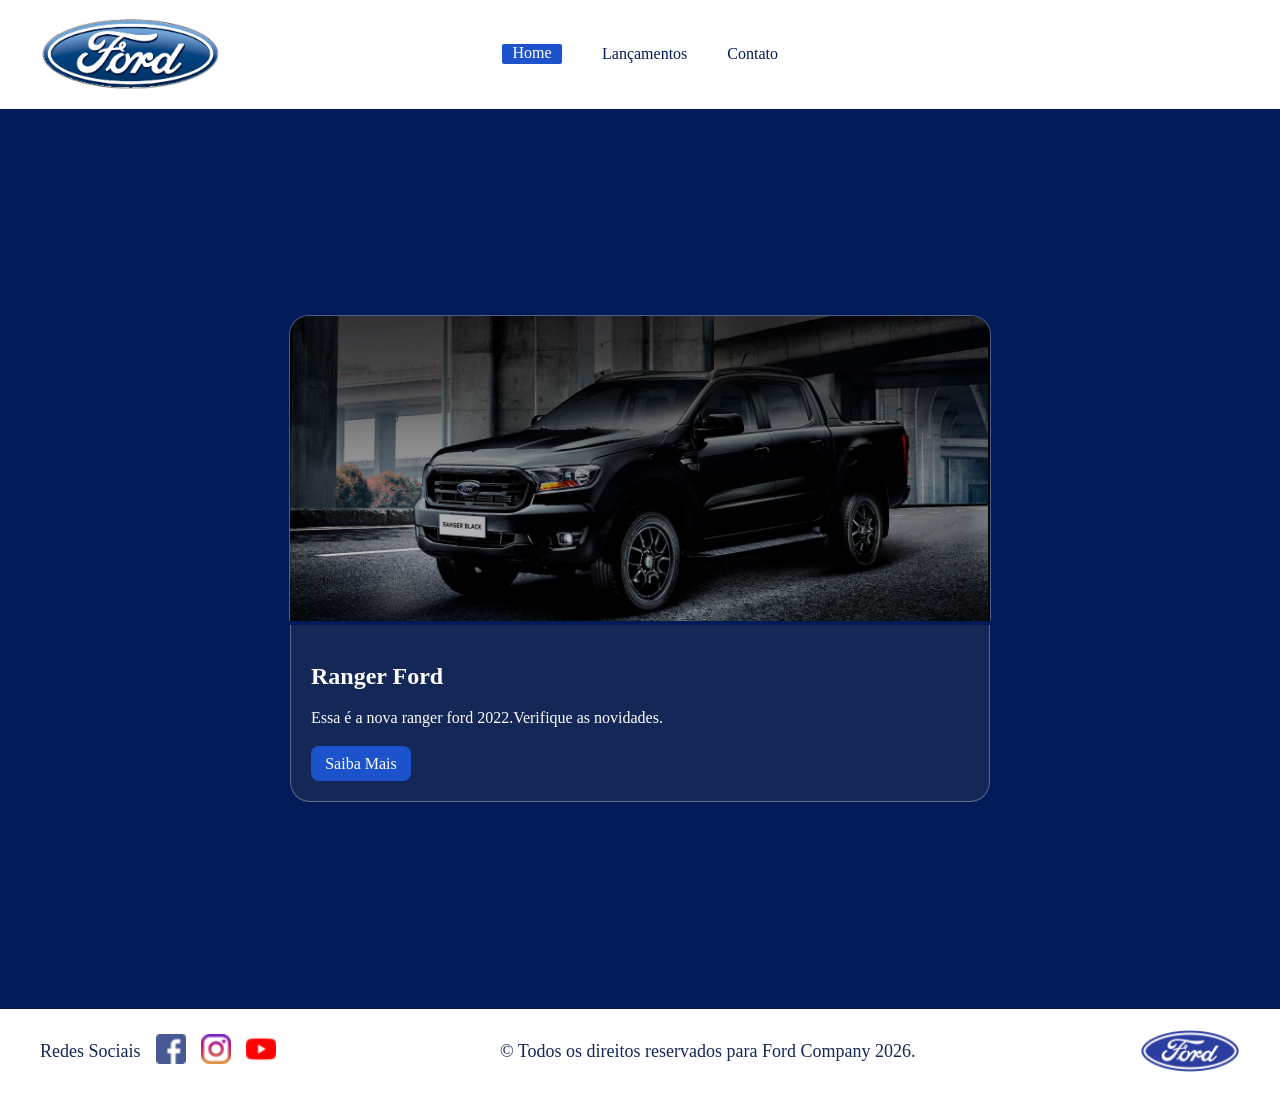
<file: index.html>
<!DOCTYPE html>
<html lang="pt-br">

<head>
    <meta charset="UTF-8">
    <meta name="viewport" content="width=device-width, initial-scale=1.0">
    <link rel="icon" href="./css/reset.css">
    <link rel="icon" href="./css/colors.css">
    <link rel="stylesheet" href="./css/style.css">
    <link rel="stylesheet" href="./css/home.css">
    <title>Home</title>
</head>

<body>
    <header>
        <div class="nav-bar">
            <div class="nav-img">
                <img src="assets/logo-ford-256.png" alt="Logo Da Ford No Cabeçalho">
            </div>
            <nav>
                <ul class="nav-item">
                    <li class="nav-index"><a href="index.html">Home</a></li>
                    <li><a href="pages/lancamento.html">Lançamentos</a></li>
                    <li><a href="pages/contato.html">Contato</a></li>
                </ul>
            </nav>
        </div>
    </header>
    <main>
        <section class="card-Ranger">
            <a href="./pages/lancamento.html">
            <img src="assets/imagem_1.jpg" alt="Imagem do carro Ford Ranger" class="imgRanger">
            </a>
            <div class="card-Ranger-texto">
                <br>
                <label>Ranger Ford</label>
                <p>Essa é a nova ranger ford 2022.Verifique as novidades.</p>
                <button class="btn">Saiba Mais</button>
            </div>
        </section>
    </main>
    <footer class="footer">
        <div class="footer-redes">
            <p>Redes Sociais</p>
            <a href="https://www.facebook.com/FordBrasil/?locale=pt_BR">
                <img src="./assets/facebook.png" alt="Facebook">
            </a>
            <a href="https://www.instagram.com/fordbrasil/">
                <img src="./assets/instagram.png" alt="Instagram">
            </a>
            <a href="https://www.youtube.com/fordbrasil">
                <img src="./assets/youtube.png" alt="YouTube">
            </a>
        </div>
         <p>&copy; Todos os direitos reservados para Ford Company 2026.</p>
        <img class="logo-footer" src="./assets/ford-96.png" alt="Logo da Ford">
    </footer>
</body>

</html>
</file>
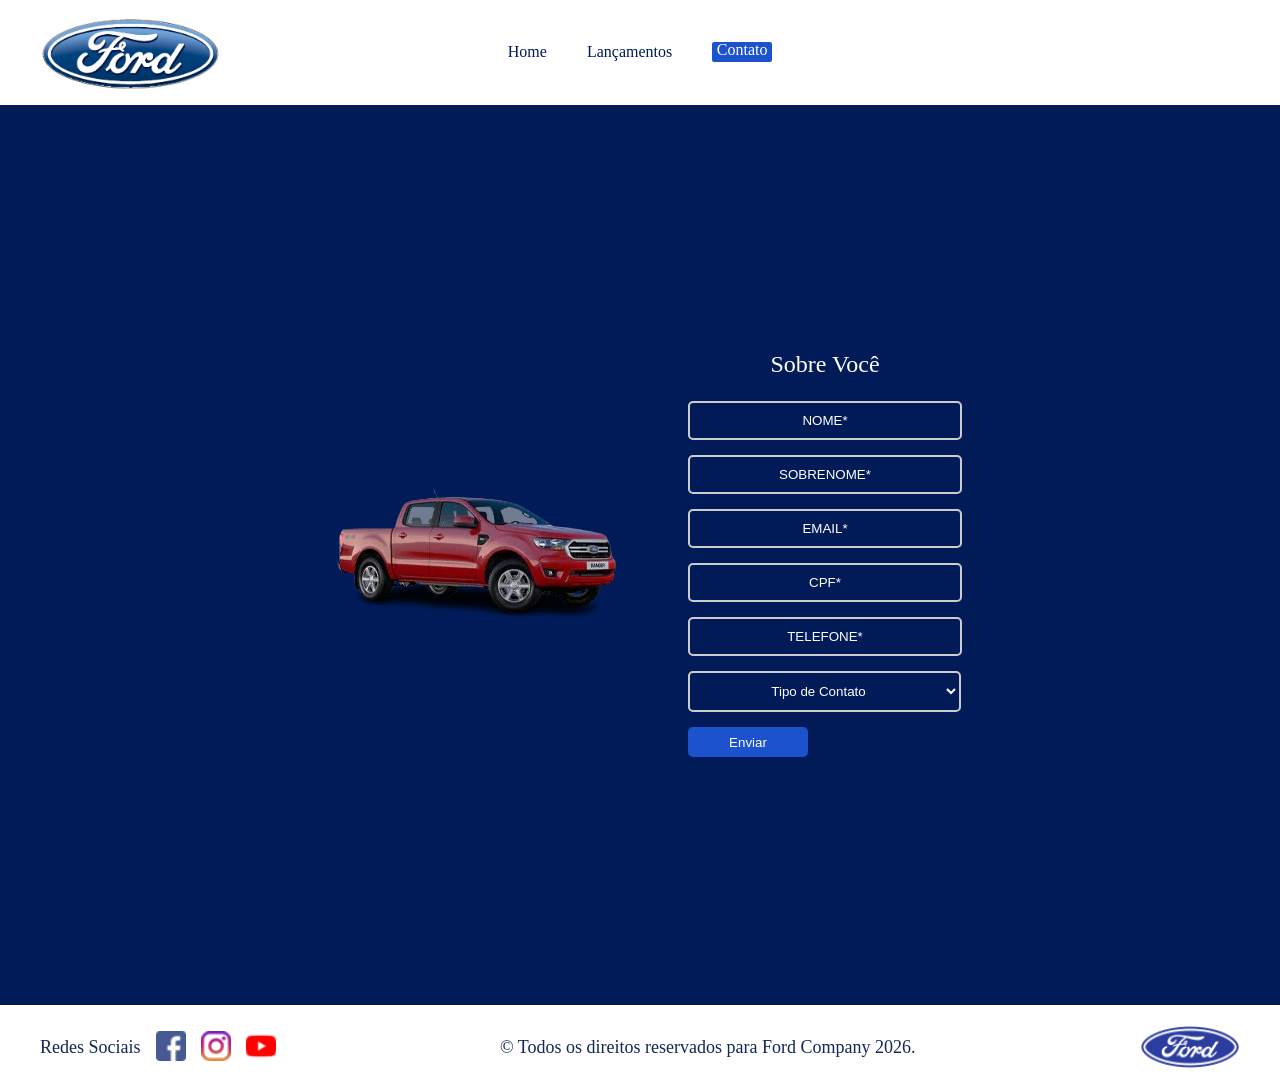
<file: pages/contato.html>
<!DOCTYPE html>
<html lang="pt-br">

<head>
    <meta charset="UTF-8">
    <meta name="viewport" content="width=device-width, initial-scale=1.0">
    <link rel="stylesheet" href="../css/reset.css">
    <link rel="stylesheet" href="../css/colors.css">
    <link rel="stylesheet" href="../css/style.css">
    <link rel="stylesheet" href="../css/contato.css">
    <title>Contato</title>
</head>

<body>
    <header class="nav-bar">
        <img src="../assets/logo-ford-256.png" alt="Logo Da Ford">
        <nav>
            <ul class="nav-item">
                <li class="nav-content"><a href="../index.html">Home</a></li>
                <li class="nav-content"><a href="lancamento.html">Lançamentos</a></li>
                <li class="nav-contato"><a href="contato.html">Contato</a></li>
            </ul>
        </nav>
    </header>
    <main>
        <form class="form">
            <div class="form-content">
                <img src="../assets/xls_2.2_diesel-removebg-preview.png" alt="Imagem do carro">
            <div class="campos">
                    <label class="lblForm">Sobre Você</label>

                    <input type="text" class="inputForm" placeholder="NOME*">
                    <input type="text" class="inputForm" placeholder="SOBRENOME*">
                    <input type="email" class="inputForm" placeholder="EMAIL*">
                    <input type="text" class="inputForm" placeholder="CPF*">
                    <input type="tel" class="inputForm" placeholder="TELEFONE*">

                    <select>
                        <option class="select-main">Tipo de Contato</option>
                        <option class="select-main">Elogio</option>
                        <option class="select-main">Reclamação</option>
                        <option class="select-main">Solicitação</option>
                    </select>

                    <button class="btnForm">Enviar</button>
                </div>

            </div>
        </form>
    </main>
    <footer class="footer">
        <div class="footer-redes">
            <p>Redes Sociais</p>
            <a href="https://www.facebook.com/FordBrasil/?locale=pt_BR">
                <img src="../assets/facebook.png" alt="Facebook">
            </a>
            <a href="https://www.instagram.com/fordbrasil/">
                <img src="../assets/instagram.png" alt="Instagram">
            </a>
            <a href="https://www.youtube.com/fordbrasil">
                <img src="../assets/youtube.png" alt="YouTube">
            </a>
        </div>
        <p>&copy; Todos os direitos reservados para Ford Company 2026.</p>
        <img class="logo-footer" src="../assets/ford-96.png" alt="Logo da Ford">
    </footer>
</body>

</html>
</file>
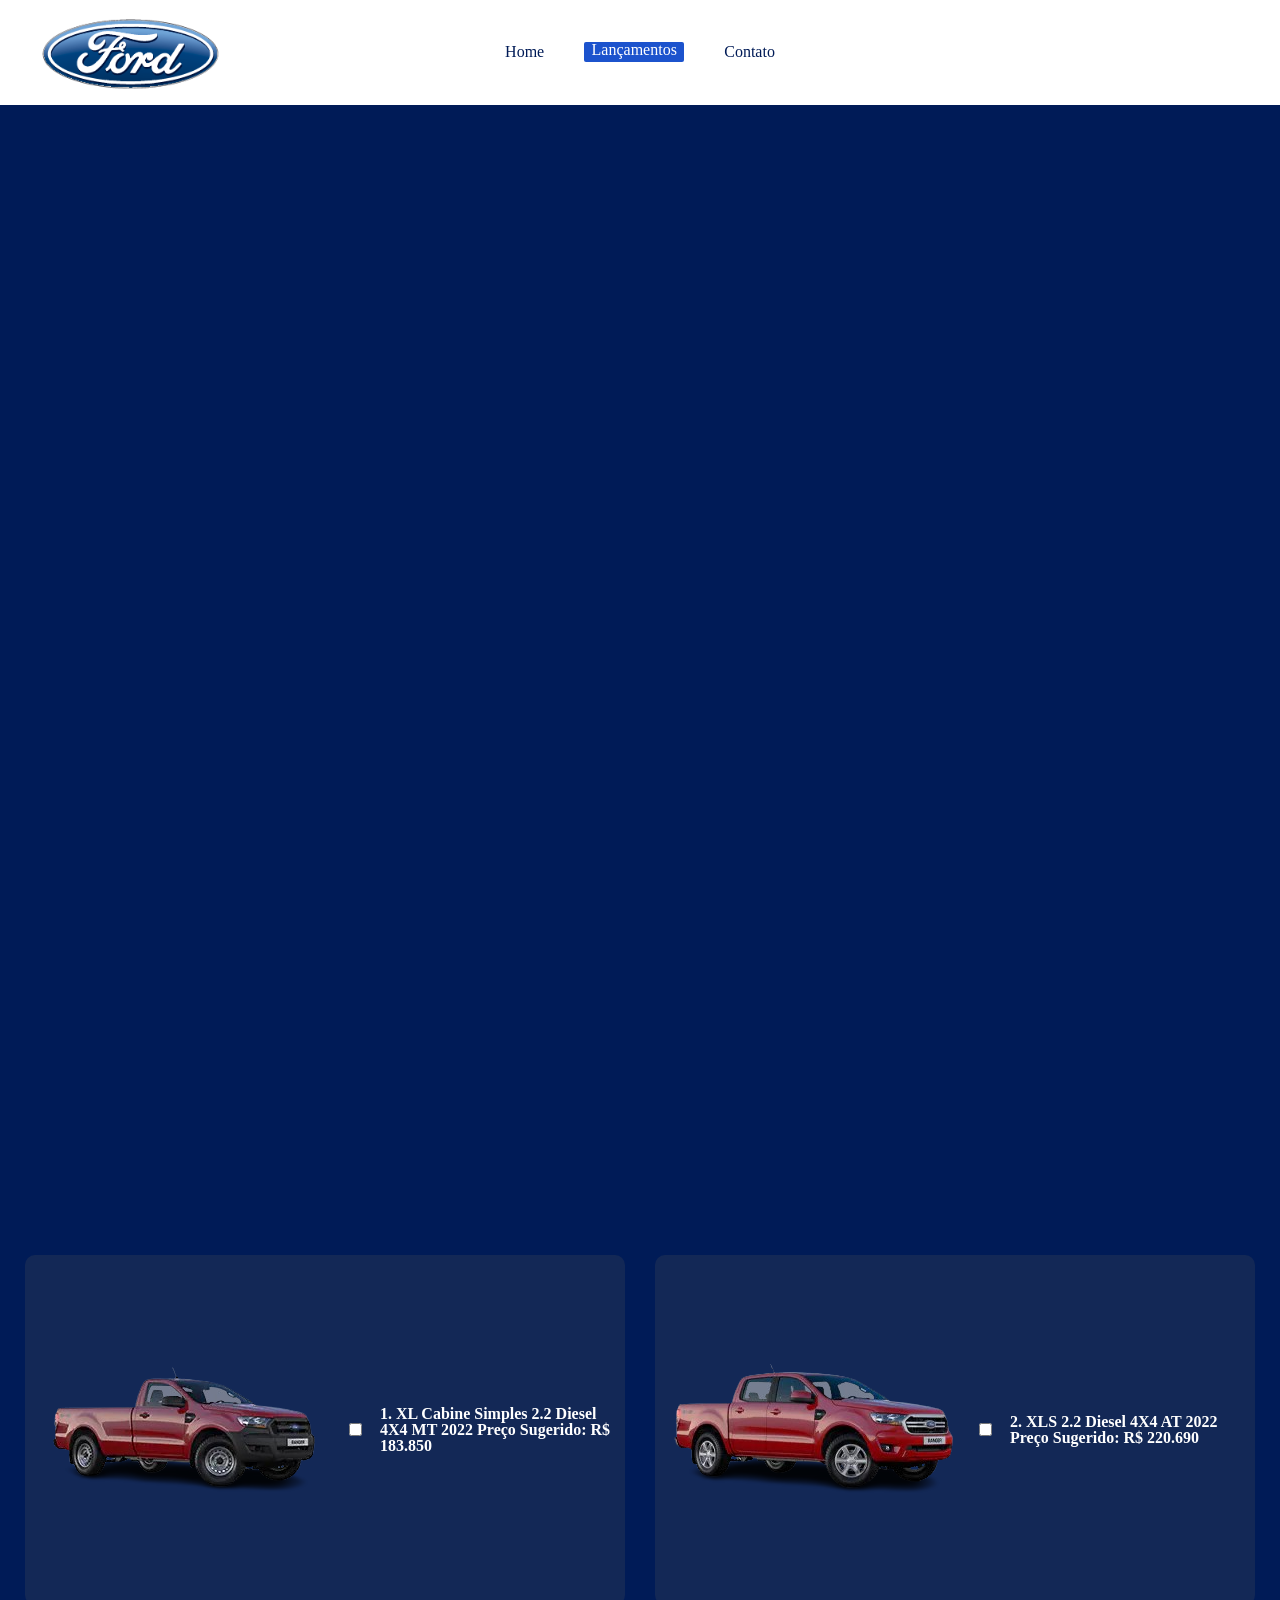
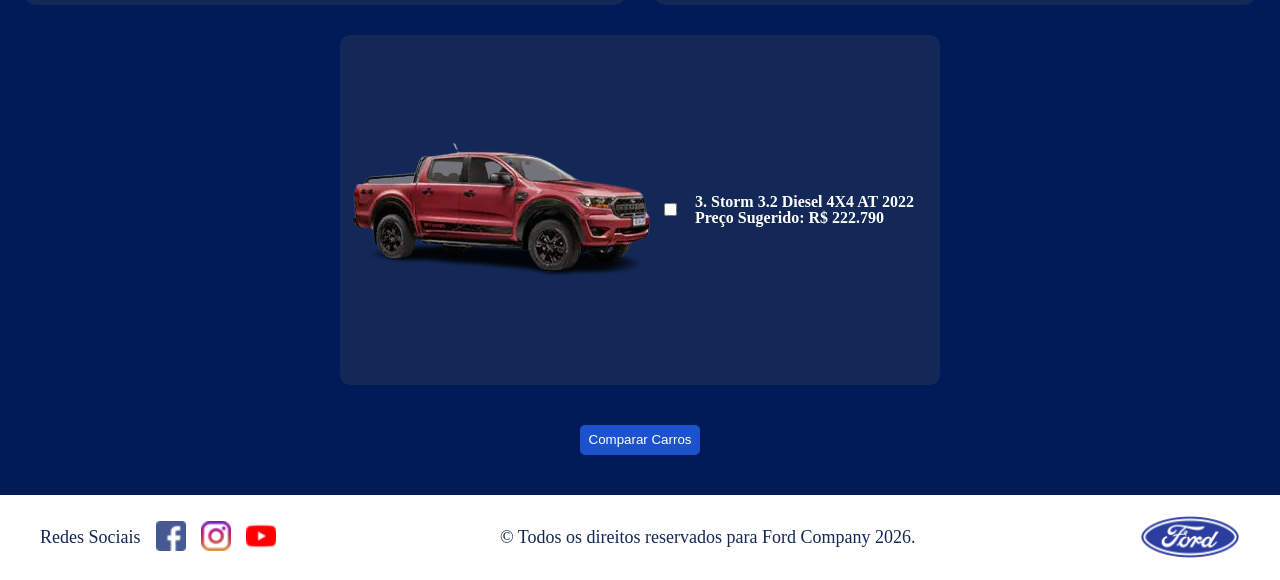
<file: pages/lancamento.html>
<!DOCTYPE html>
<html lang="pt-br">

<head>
    <meta charset="UTF-8">
    <meta name="viewport" content="width=device-width, initial-scale=1.0">
    <link rel="stylesheet" href="../css/reset.css">
    <link rel="stylesheet" href="../css/colors.css">
    <link rel="stylesheet" href="../css/style.css">
    <link rel="stylesheet" href="../css/lancamento.css">
    <title>Lançamento</title>
</head>

<body>
    <header class="nav-bar">
        <img src="../assets/logo-ford-256.png" alt="Logo Da Ford No Cabeçalho">
        <nav>
            <ul class="nav-item">
                <li class="nav-content"><a href="../index.html">Home</a></li>
                <li class="nav-lancamento"><a href="pages/lancamento.html">Lançamentos</a></li>
                <li class="nav-content"><a href="contato.html">Contato</a></li>
            </ul>
        </nav>
    </header>
    <main>
        <iframe class="video-banner" width="560" height="315" src="https://www.youtube.com/embed/vQsryuNmsL0?si=dhporznRFKjxpHN-"
            title="YouTube video player" frameborder="0"
            allow="accelerometer; autoplay; clipboard-write; encrypted-media; gyroscope; picture-in-picture; web-share"
            referrerpolicy="strict-origin-when-cross-origin" allowfullscreen></iframe>
        <div class="cards-container">
            <section class="cards-lancamento">
                <img src="../assets/XL_Cabine-removebg-preview.png" alt="Imagem Do Carro Ford XL Com Cabine Simples">
                <div class="cards-contents">
                    <input type="checkbox" class="checkbox" name="checkboxXL" id="checkboxXL" value="XL">
                    <label for="lblCheckbox">1. XL Cabine Simples 2.2 Diesel 4X4 MT 2022 Preço Sugerido: R$
                        183.850</label>
                </div>
            </section>
            <section class="cards-lancamento">
                <img src="../assets/xls_2.2_diesel-removebg-preview.png" alt="Imagem Do Carro Ford XLS 2.2 Diesel">
                <div class="cards-contents">
                    <input type="checkbox" class="checkbox" name="checkboxXLS" id="checkboxXLS" value="XLS">
                    <label for="lblCheckbox">2. XLS 2.2 Diesel 4X4 AT 2022 Preço Sugerido: R$ 220.690</label>
                </div>
            </section>
            <section class="cards-lancamento">
                <img src="../assets/storm-removebg-preview.png" alt="Imagem Do Carro Ford Storm">
                <div class="cards-contents">
                    <input type="checkbox" class="checkbox" name="checkboxStorm" id="checkboxStorm" value="Storm">
                    <label for="lblCheckbox">3. Storm 3.2 Diesel 4X4 AT 2022 Preço Sugerido: R$ 222.790</label>
                </div>
            </section>
        </div>
        <div class="btn-container">
            <button class="btnLancamento">Comparar Carros</button>
        </div>
    </main>
    <footer class="footer">
        <div class="footer-redes">
            <p>Redes Sociais</p>
            <a href="https://www.facebook.com/FordBrasil/?locale=pt_BR">
                <img src="../assets/facebook.png" alt="Facebook">
            </a>
            <a href="https://www.instagram.com/fordbrasil/">
                <img src="../assets/instagram.png" alt="Instagram">
            </a>
            <a href="https://www.youtube.com/fordbrasil">
                <img src="../assets/youtube.png" alt="YouTube">
            </a>
        </div>
        <p>&copy; Todos os direitos reservados para Ford Company 2026.</p>
        <img class="logo-footer" src="../assets/ford-96.png" alt="Logo da Ford">
    </footer>
</body>

</html>
</file>
<file: css/colors.css>
:root{
    --PRIMARY-DARK: #001B57;
    --PRIMARY-MEDIUM: #132856;
    --PRIMARY-LIGHT: #1C53CD;

    --CHECKBOX: #3D5A98;

    --NEUTRAL-LIGHT: white;
    --NEUTRAL-DARK: black;
}
</file>
<file: css/style.css>
body{
    margin: 0;
}

.nav-bar {
    display: grid;
    grid-template-columns: 1fr auto 1fr;
    align-items: center;
    padding: 15px 40px;
    background-color: white;
}

.nav-bar img {
    width: 180px;
    max-width: 100%;
}

.nav-bar nav {
    grid-column: 2;
}

.nav-item {
    display: flex;
    gap: 40px;
    list-style: none;
    margin: 0;
    padding: 0;
    align-items: center;
}

a {
    text-decoration: none;
    color: #001B57;
}

main {
    background-color: #001B57;
}

.footer {
    display: flex;
    justify-content: space-between;
    align-items: center;
    background-color: white;
    padding: 20px 40px;
}

.footer-redes {
    display: flex;
    align-items: center;
    gap: 15px;
}

.footer p {
    color: #132856;
    margin: 0;
    font-size: 18px;
}

.footer-redes img {
    width: 30px;
    height: 30px;
}

.logo-footer {
    width: 100px;
    height: auto;
}

@media (max-width: 768px){

    .nav-bar {
        display: flex;
        flex-direction: column;
        gap: 20px;
        padding: 20px;
    }

    .nav-item {
        flex-wrap: wrap;
        justify-content: center;
        gap: 20px;
    }

    .footer {
        flex-direction: column;
        gap: 20px;
        text-align: center;
    }

    .footer-redes {
        flex-wrap: wrap;
        justify-content: center;
    }

}

@media (max-width: 480px) {

    .nav-bar img {
        width: 150px;
    }

    .nav-item {
        flex-direction: column;
        gap: 15px;
    }

}
</file>
<file: css/home.css>
main {
    width: 100%;
    min-height: 100vh;
    display: flex;
    align-items: center;
    justify-content: center;
}

.nav-index {
    background-color: #1C53CD;
    width: 60px;
    height: 20px;
    text-align: center;
    border-radius: 2px;
}

.nav-index a {
    color: white;
}

.card-Ranger {
    display: flex;
    flex-direction: column;
    align-items: center;
    justify-content: center;
}

.imgRanger {
    width: 100%;
    max-width: 700px;
    height: auto;
    border-radius: 20px 20px 0 0;
    border-left: 1px solid rgba(255,255,255,.3);
    border-right: 1px solid rgba(255,255,255,.3);
    border-top: 1px solid rgba(255,255,255,.3);
}

.card-Ranger-texto {
    background-color: #132856;
    width: 100%;
    max-width: 700px;
    padding: 20px;
    box-sizing: border-box;
    border-radius: 0 0 20px 20px;
    border-left: 1px solid rgba(255,255,255,.3);
    border-right: 1px solid rgba(255,255,255,.3);
    border-bottom: 1px solid rgba(255,255,255,.3);
}

label {
    color: white;
    font-weight: bold;
    font-size: 24px;
}

p {
    color: white;
    line-height: 1.5;
}

.btn {
    all: unset;
    display: inline-block;
    width: 100px;
    height: 35px;
    text-align: center;
    background-color: #1C53CD;
    color: white;
    border-radius: 8px;
    cursor: pointer;
}

@media (max-width: 768px) {

    .card-Ranger {
        padding-top: 40px;
    }

    .card-Ranger-texto {
        text-align: center;
    }

    label {
        font-size: 22px;
    }

}

@media (max-width: 480px) {

    .imgRanger {
        border-radius: 12px 12px 0 0;
    }

    .card-Ranger-texto {
        border-radius: 0 0 12px 12px;
        padding: 15px;
    }

    label {
        font-size: 20px;
    }

    p {
        font-size: 14px;
    }

    .btn {
        width: 100%;
        height: 40px;
        margin-top: 10px;
    }

}
</file>
<file: css/contato.css>
main {
    width: 100%;
    min-height: 100vh;
    display: flex;
    align-items: center;
    justify-content: center;
    flex-direction: column;
}

.nav-contato{
    background-color: #1C53CD;
    width: 60px;
    height: 20px;
    text-align: center;
    border-radius: 2px;
    
    a{
    color: white;
    }
}

.form-content{
    display: flex;
    align-items: center;
    justify-content: center;
    gap: 50px;
}

.campos{
    display: flex;
    flex-direction: column;
    gap: 15px; /* Espaço entre os campos */
}

.form-content img{
    width: 100%;
    max-width: 320px;
    height: auto;
}

.inputForm{
    width: 250px;
    padding: 10px;
    background-color: transparent;
    border-radius: 5px;
    border: 2px solid #ccc; 
    outline: none;
    color: white;
}

input:focus {
  border-color: #0066cc; 
  box-shadow: 0 0 5px rgba(0, 102, 204, 0.5); 
}

::placeholder{
    color: white;
    text-align: center;
}

input:focus::placeholder {
        color: transparent;
}

#tipoContato{
    color: white;
}

select{
    color: white;
    width: 273px;
    padding: 10px;
    background-color: transparent;
    border-radius: 5px;
    border: 2px solid #ccc; 
    outline: none;
    text-align: center;
}

.select-main{
    background-color:white;
    color: black;
}

select:focus {
  border-color: #0066cc; 
  box-shadow: 0 0 5px rgba(0, 102, 204, 0.5); 
}

.lblForm{
    color: white;
    text-align: center;
    font-size: 1.5rem;
    margin-bottom: 10px;
}

.btnForm{
    background-color: #1C53CD;
    color: white;
    border-radius: 5px;
    width: 120px;
    height: 30px;
    border: none;
}

@media(max-width: 768px){
    .form-content{
        flex-direction: column;
        gap: 30px;
    }
}
</file>
<file: css/lancamento.css>
main {
    width: 100%;
    min-height: 200vh;
    display: flex;
    align-items: center;
    justify-content: center;
    flex-direction: column;
}

.video-banner {
    width: 100%;
    height: 100vh;
}

.nav-lancamento {
    background-color: #1C53CD;
    width: 100px;
    height: 20px;
    text-align: center;
    border-radius: 2px;

    a {
        color: white;
    }
}

.cards-container {
    display: flex;
    justify-content: center;
    align-items: center;
    gap: 30px;
    flex-wrap: wrap;
    margin-top: 250px;
}

.cards-lancamento {
    background-color: #132856;
    width: 600px;
    height: 350px;
    display: flex;
    justify-content: center;
    align-items: center;
    border-radius: 10px;
}

.cards-contents {
    color: white;
    font-weight: bold;
    display: flex;
    align-items: center;
    gap: 15px;
}

.btnLancamento {
    background-color: #1C53CD;
    color: white;
    border-radius: 5px;
    width: 120px;
    height: 30px;
    border: none;
}

.btn-container {
    display: flex;
    justify-content: center;
    margin: 40px 0;
}

@media(max-width: 705px) {
    .cards-lancamento {
        width: 200px;
        flex-direction: column;
        
    }
    .cards-lancamento img{
        width: 200px;
        height: 100px;
        
    }
}
</file>
